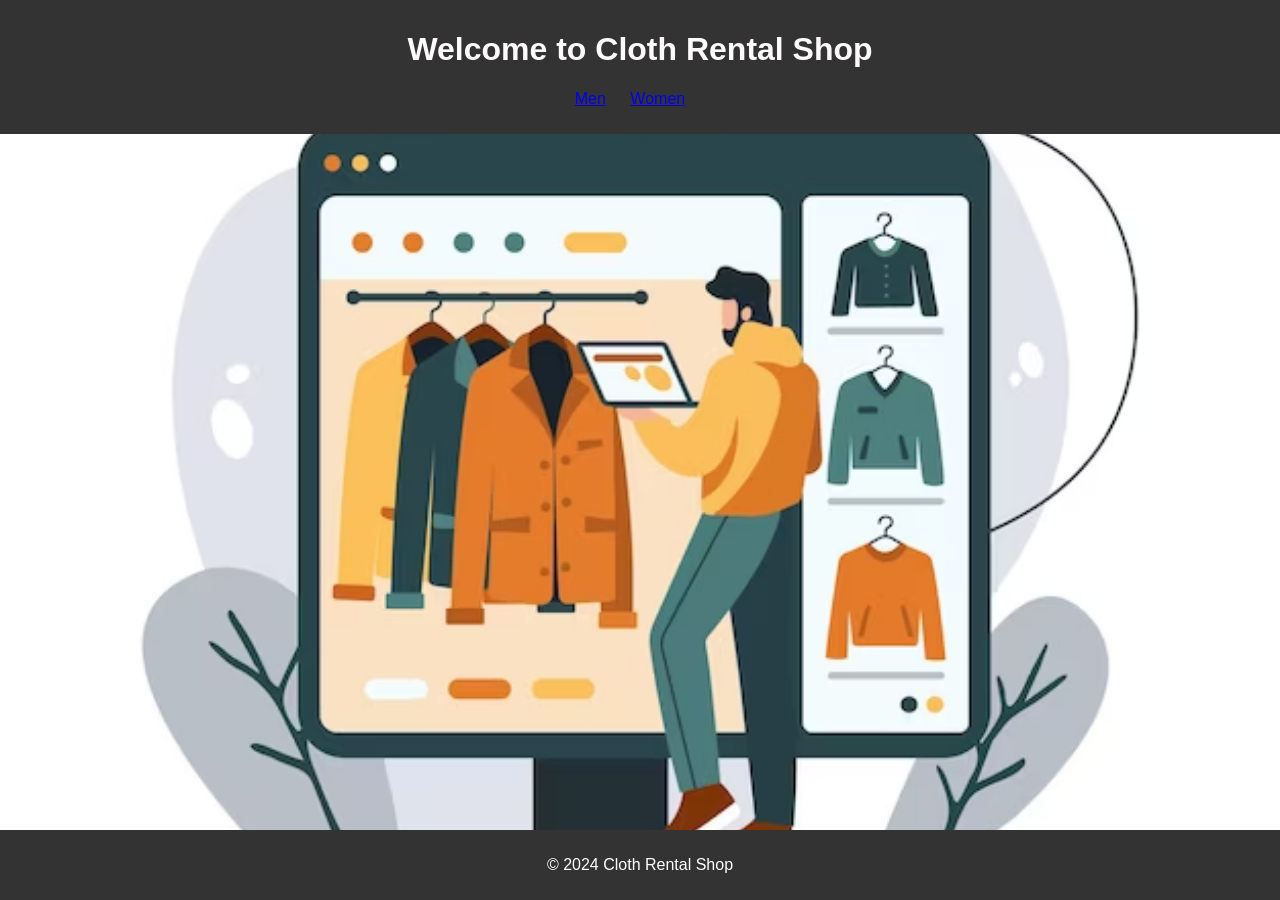
<file: index.html>
<!DOCTYPE html>
<html lang="en">
<head>
    <meta charset="UTF-8">
    <meta name="viewport" content="width=device-width, initial-scale=1.0">
    <title>Cloth Rental Shop</title>
    <link rel="stylesheet" href="styles.css">
</head>
<body>
    <header>
        <h1>Welcome to Cloth Rental Shop</h1>
        <nav>
            <ul>
                <li><a href="men.html">Men</a></li>
                <!-- Updated the href attribute to point to women.html -->
                <li><a href="women.html">Women</a></li>
                <!-- Add more sections as needed -->
            </ul>
        </nav>
    </header>
    <div class="background">
        <div class="container">
            <!-- Content will be dynamically loaded here -->
            <section id="men">
                <h2>Men's Collection</h2>
                <!-- Display men's clothing items -->
            </section>
            <section id="women">
                <h2>Women's Collection</h2>
                <!-- Display women's clothing items -->
            </section>
        </div>
    </div>
    <footer>
        <p>&copy; 2024 Cloth Rental Shop</p>
    </footer>
    <script src="script.js"></script>
</body>
</html>
</file>
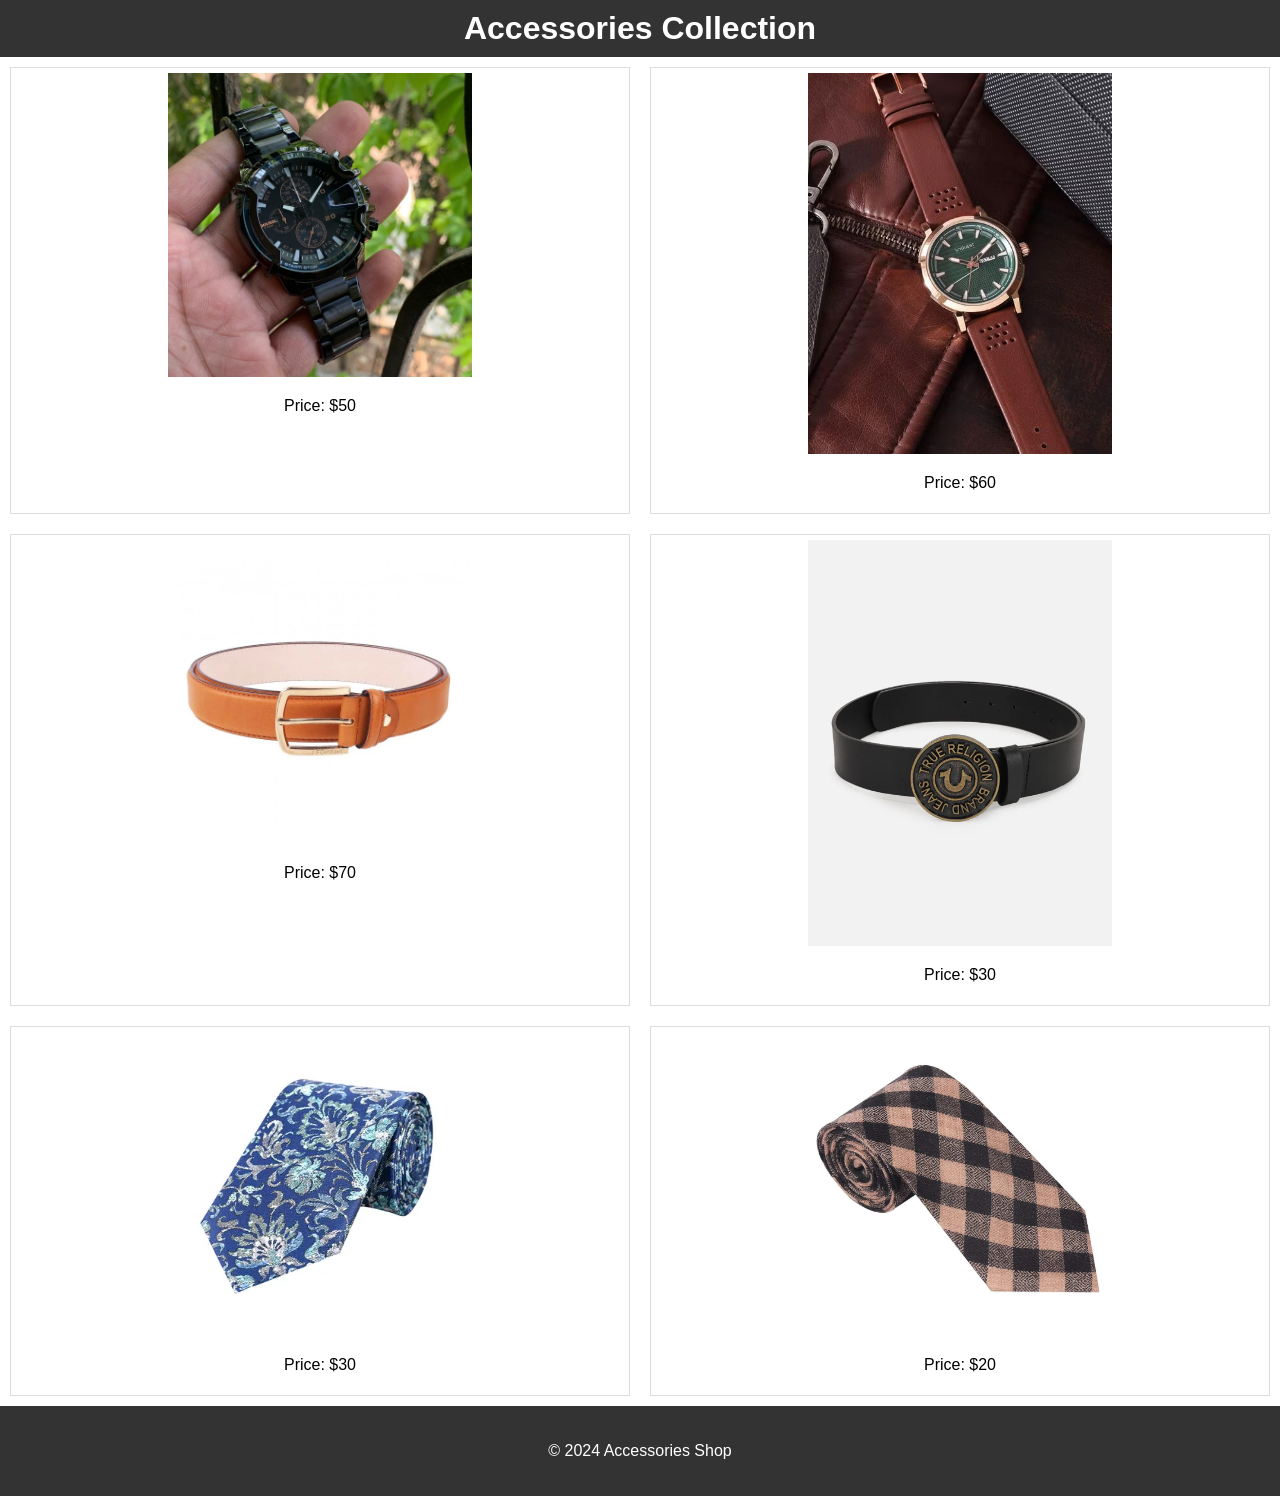
<file: Accessories.html>
<!DOCTYPE html>
<html lang="en">
<head>
    <meta charset="UTF-8">
    <meta name="viewport" content="width=device-width, initial-scale=1.0">
    <title>Accessories</title>
    <link rel="stylesheet" href="Accessories.css">
</head>
<body>
    <header>
        <h1>Accessories Collection</h1>
    </header>

    <div class="grid-container" id="gridContainer">
        <!-- Items will be dynamically added here -->
    </div>

    <footer>
        <p>&copy; 2024 Accessories Shop</p>
    </footer>

    <script src="Accessories.js"></script>
</body>
</html>
</file>
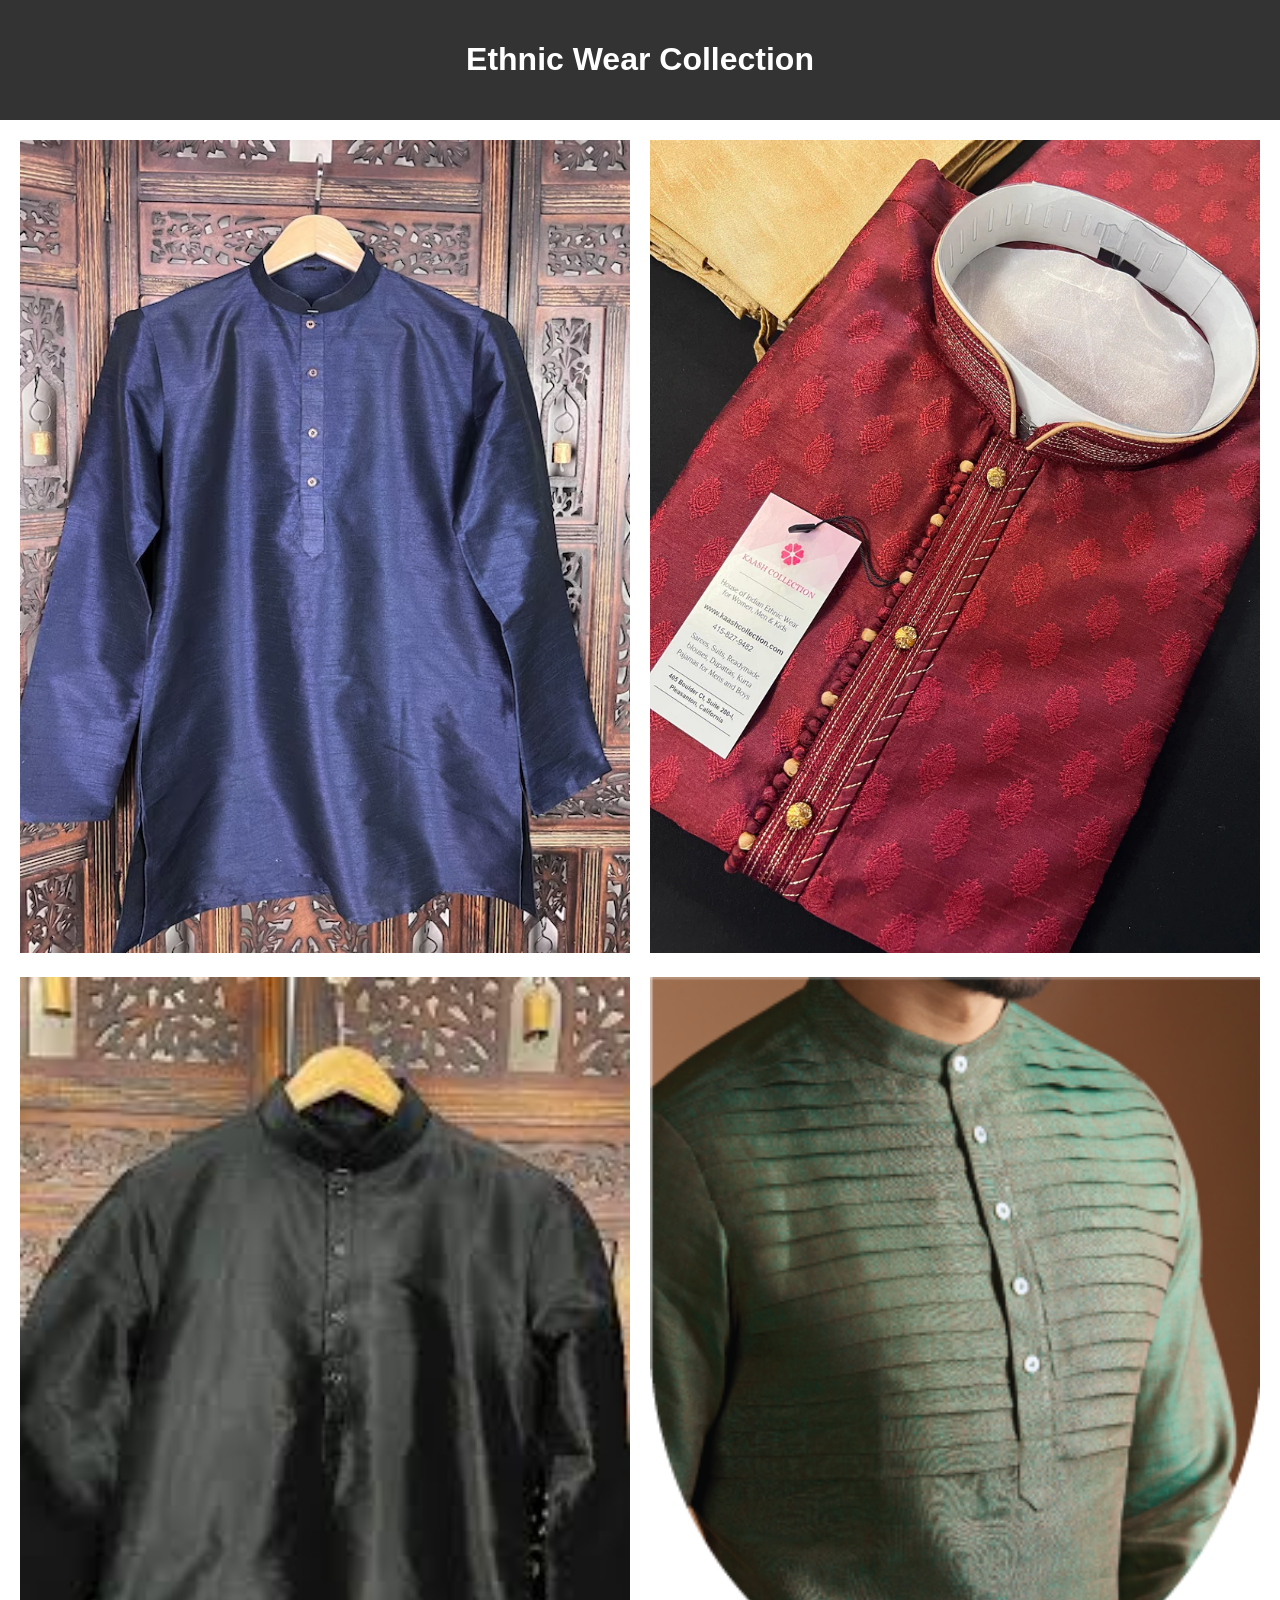
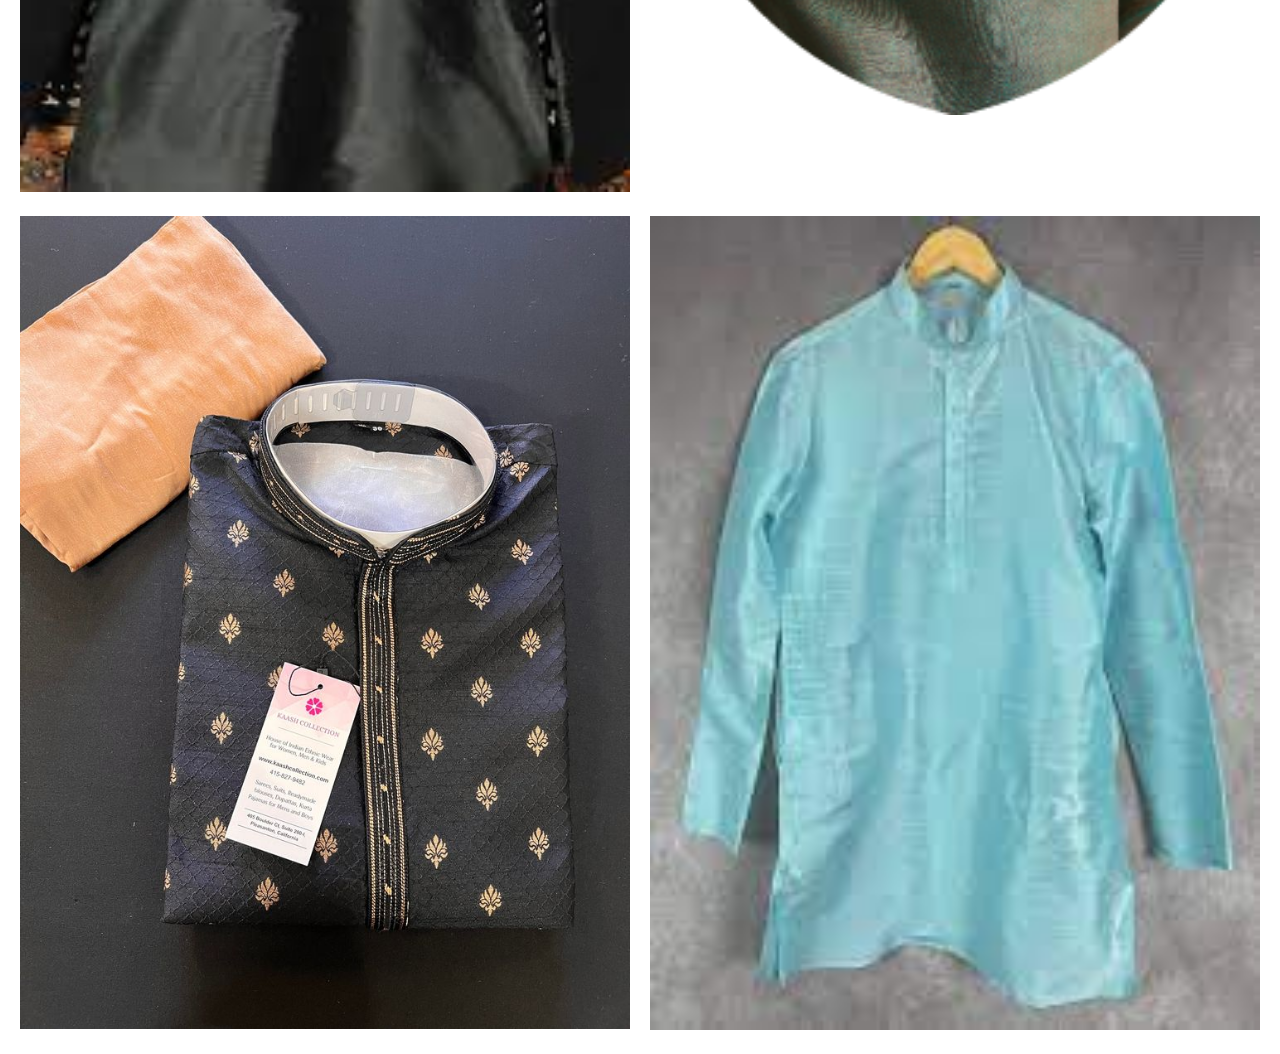
<file: Ethnic.html>
<!DOCTYPE html>
<html lang="en">
<head>
    <meta charset="UTF-8">
    <meta name="viewport" content="width=device-width, initial-scale=1.0">
    <title>Ethnic Wear</title>
    <link rel="stylesheet" href="men-ethnic.css">
</head>
<body>
    <header>
        <h1>Ethnic Wear Collection</h1>
    </header>

    <div class="grid-container" id="gridContainer">
        <!-- Items will be dynamically added here -->
    </div>

    <div class="item-details-container" id="itemDetailsContainer">
        <!-- Item details will be dynamically added here -->
    </div>

    <script src="men-ethnic.js"></script>
</body>
</html>
</file>
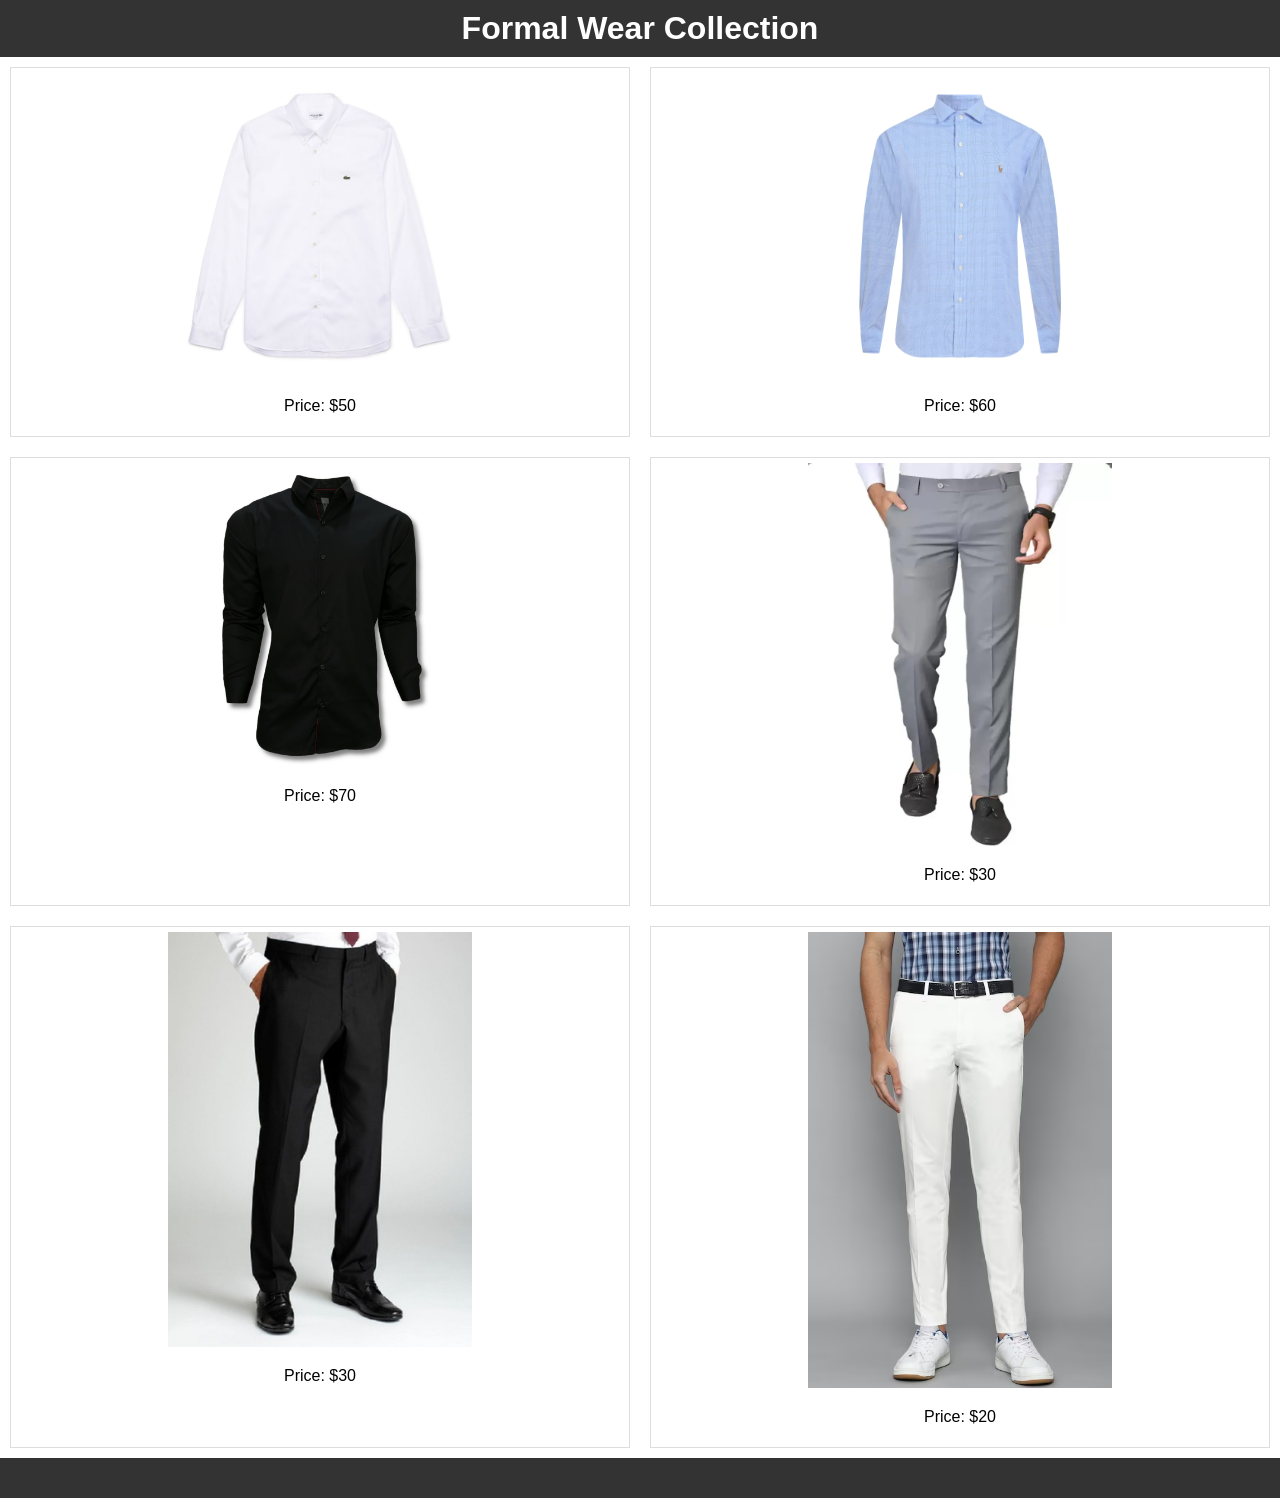
<file: Formals.html>
<!DOCTYPE html>
<html lang="en">
<head>
    <meta charset="UTF-8">
    <meta name="viewport" content="width=device-width, initial-scale=1.0">
    <title>Accessories</title>
    <link rel="stylesheet" href="Formals.css">
</head>
<body>
    <header>
        <h1>Formal Wear Collection</h1>
    </header>

    <div class="grid-container" id="gridContainer">
        <!-- Items will be dynamically added here -->
    </div>

    <footer>
       
    </footer>

    <script src="Formals.js"></script>
</body>
</html>
</file>
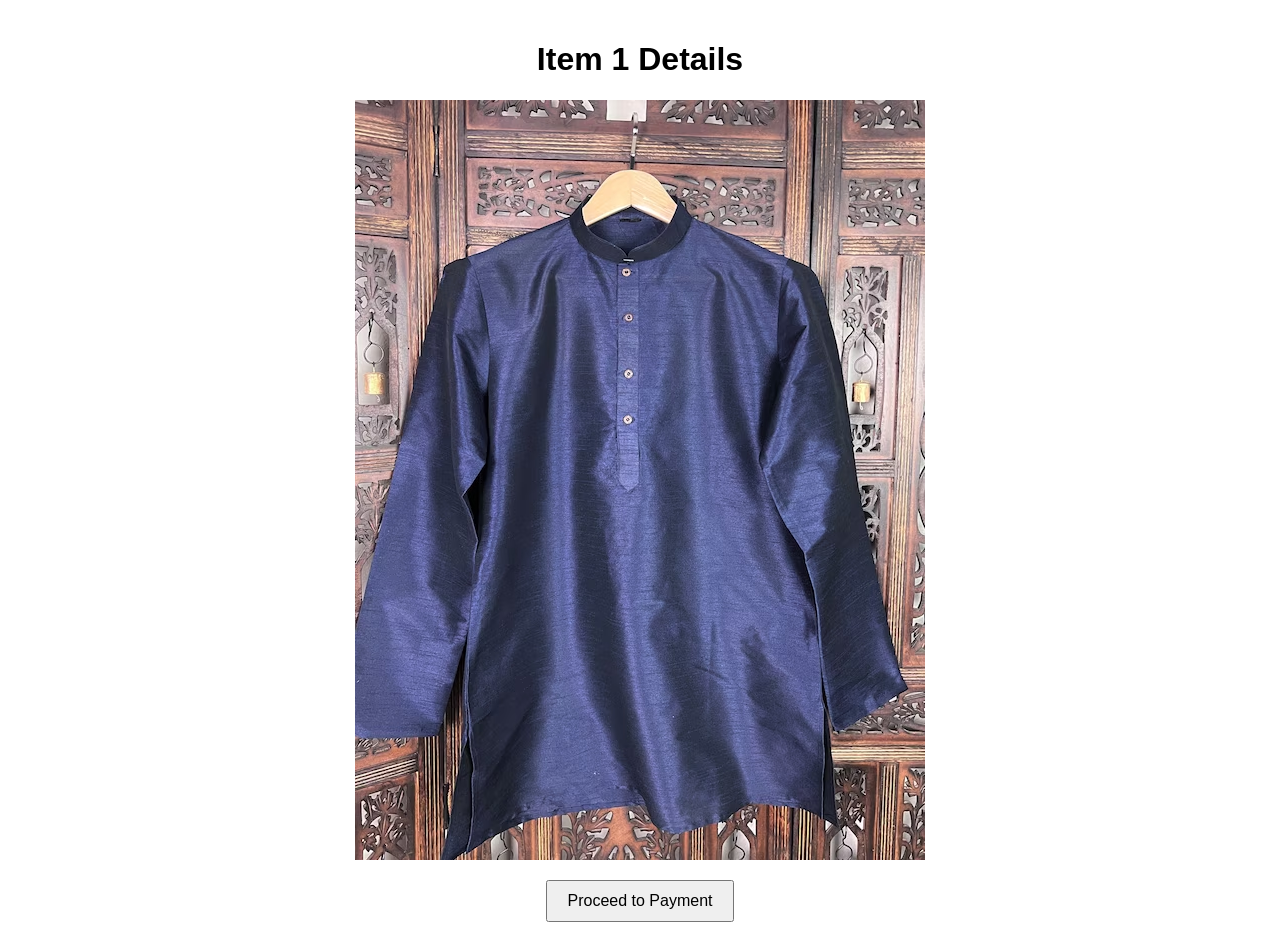
<file: item1.html>
<!DOCTYPE html>
<html lang="en">
<head>
    <meta charset="UTF-8">
    <meta name="viewport" content="width=device-width, initial-scale=1.0">
    <title>Item 1 Details</title>
    <link rel="stylesheet" href="item1.css">
</head>
<body>
    <div class="container">
        <h1>Item 1 Details</h1>
        <img src="item1.jpg" alt="Item 1 Image" id="itemImage">
        <button id="showPaymentButton">Proceed to Payment</button>

        <div id="sizeSelection" style="display: none;">
            <h2>Select Size</h2>
            <button id="sizeSmallButton">Small</button>
            <button id="sizeMediumButton">Medium</button>
            <button id="sizeLargeButton">Large</button>
        </div>

        <button id="goBackButton" style="display: none;">Go Back</button>
    </div>

    <script src="item1.js"></script>
</body>
</html>
</file>
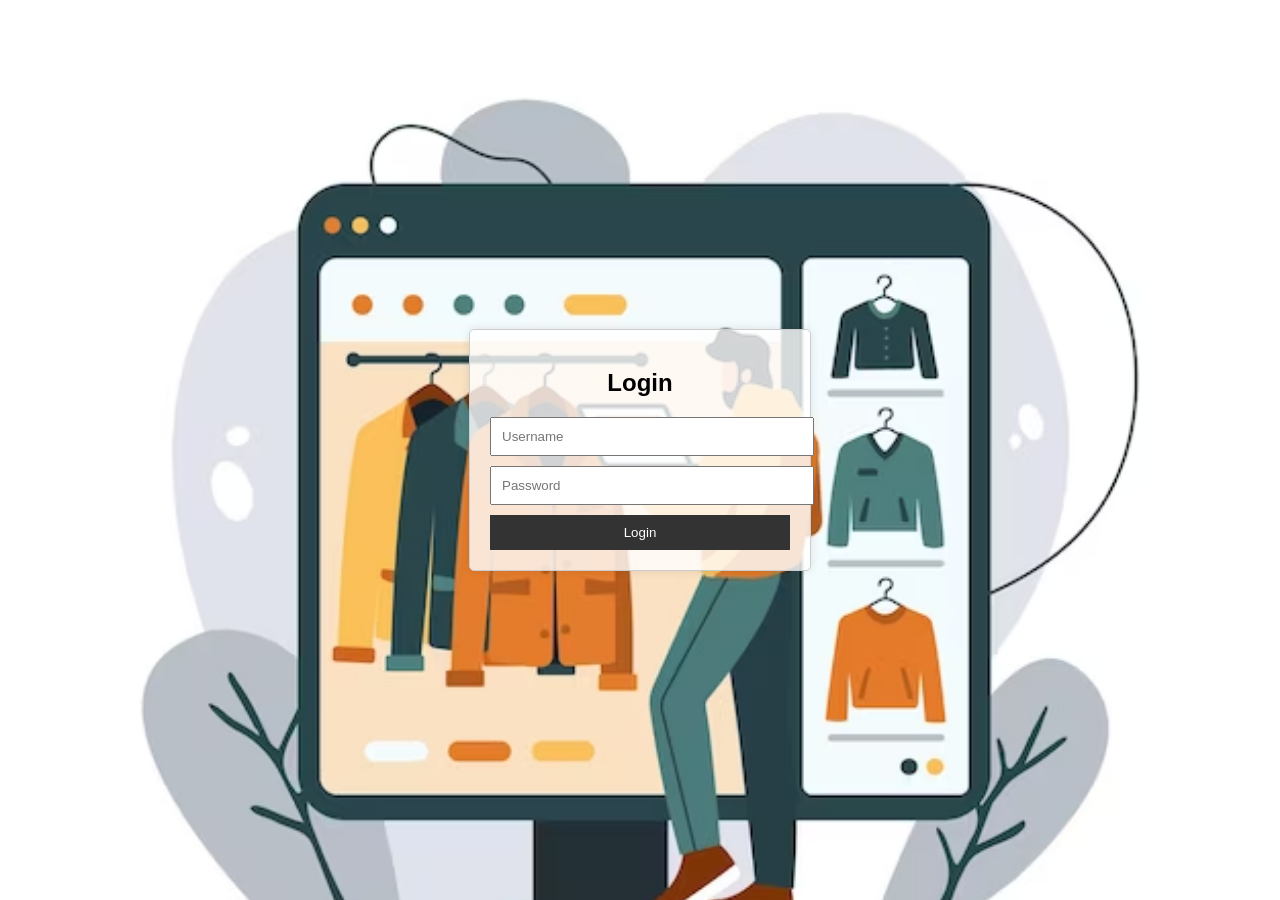
<file: login.html>
<!DOCTYPE html>
<html lang="en">
<head>
    <meta charset="UTF-8">
    <meta name="viewport" content="width=device-width, initial-scale=1.0">
    <title>Login</title>
    <link rel="stylesheet" href="login.css">
</head>
<body>
    <div class="login-container">
        <h2>Login</h2>
        <form id="login-form" action="./login.php" method="post">
            <input type="text" id="username" name="username" placeholder="Username" required>
            <input type="password" id="password" name="password" placeholder="Password" required>
            <button type="submit">Login</button>
        </form>
    </div>
    <!--<script src="login.js"></script>-->
</body>
</html>
</file>
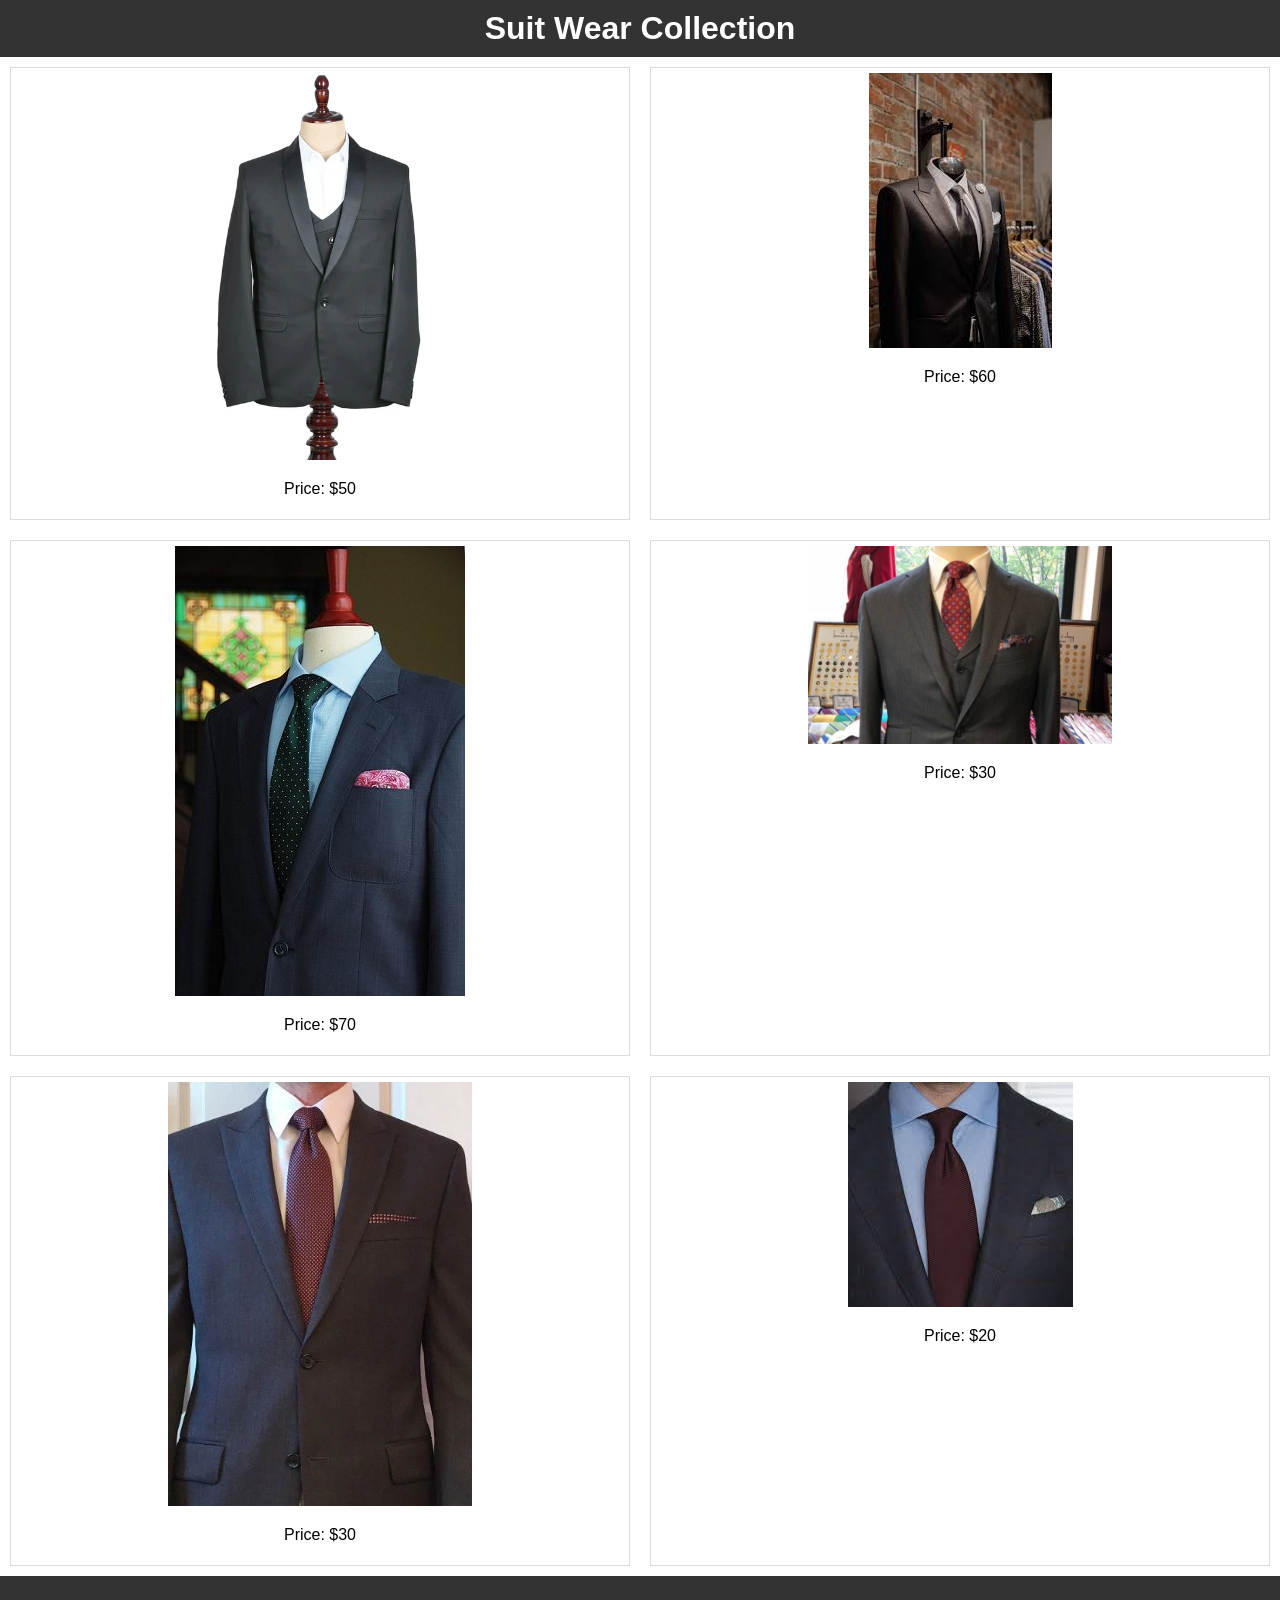
<file: Suits.html>
<!DOCTYPE html>
<html lang="en">
<head>
    <meta charset="UTF-8">
    <meta name="viewport" content="width=device-width, initial-scale=1.0">
    <title>Accessories</title>
    <link rel="stylesheet" href="suits.css">
</head>
<body>
    <header>
        <h1>Suit Wear Collection</h1>
    </header>

    <div class="grid-container" id="gridContainer">
        <!-- Items will be dynamically added here -->
    </div>

    <footer>
        
    </footer>

    <script src="suits.js"></script>
</body>
</html>
</file>
<file: styles.css>
body {
    font-family: Arial, sans-serif;
    margin: 0;
    padding: 0;
}

header {
    background-color: #333;
    color: #fcfafa;
    padding: 10px 0;
    text-align: center;
}

nav ul {
    list-style-type: none;
    padding: 0;
}

nav ul li {
    display: inline;
    margin-right: 20px;
}

.container {
    max-width: 800px;
    margin: 20px auto;
    padding: 0 20px;
}

footer {
    background-color: #333;
    color: #fff;
    text-align: center;
    padding: 10px 0;
    position: fixed;
    bottom: 0;
    width: 100%;
}

.background {
    background-image: url('background.jpg'); /* Add your background image URL */
    background-size: cover;
    background-repeat: no-repeat;
    background-position: center;
    width: 100%;
    height: 100%;
    position: absolute;
    top: 0;
    left: 0;
    z-index: -1;
}
</file>
<file: Accessories.css>
/* men-accessories.css */
body {
    font-family: Arial, sans-serif;
    margin: 0;
    padding: 0;
}

header {
    background-color: #333;
    color: #fff;
    padding: 10px 0;
    text-align: center;
}

header h1 {
    margin: 0;
}

.grid-container {
    display: grid;
    grid-template-columns: repeat(2, 1fr); /* Two columns */
    grid-template-rows: repeat(2, auto); /* Two rows */
    grid-gap: 20px;
    padding: 10px;
}

.grid-item {
    border: 1px solid #ddd;
    padding: 5px; /* Reduce padding */
    text-align: center;
}

.grid-item img {
    max-width: 50%; /* Ensure image fits within item */
    height: auto; /* Maintain aspect ratio */
}

footer {
    background-color: #333;
    color: #fff;
    padding: 20px 0;
    text-align: center;
}
</file>
<file: men-ethnic.css>
body {
    font-family: Arial, sans-serif;
    margin: 0;
    padding: 0;
}

header {
    background-color: #333;
    color: #fff;
    text-align: center;
    padding: 20px 0;
}

.grid-container {
    display: grid;
    grid-template-columns: repeat(2, 1fr);
    gap: 20px;
    padding: 20px;
}

.grid-item img {
    width: 100%;
    height: auto;
    cursor: pointer;
}

.item-details-container {
    display: none;
    position: fixed;
    top: 0;
    left: 0;
    width: 50%;
    height: 100%;
    background-color: rgba(0, 0, 0, 0.5);
    justify-content: center;
    align-items: center;
    z-index: 1000;
}

.item-details {
    background-color: #fff;
    padding: 10px;
    border-radius: 5px;
    box-shadow: 0 0 10px rgba(0, 0, 0, 0.3);
    text-align: center;
}

.item-details img {
    max-width: 50%;
    height: auto;
    margin-bottom: 10px;
}

.size-selection {
    margin-bottom: 5px;
}

.payment-button {
    background-color: #007bff;
    color: #fff;
    padding: 5px 5px;
    border: none;
    border-radius: 5px;
    cursor: pointer;
}
</file>
<file: Formals.css>
/* men-accessories.css */
body {
    font-family: Arial, sans-serif;
    margin: 0;
    padding: 0;
}

header {
    background-color: #333;
    color: #fff;
    padding: 10px 0;
    text-align: center;
}

header h1 {
    margin: 0;
}

.grid-container {
    display: grid;
    grid-template-columns: repeat(2, 1fr); /* Two columns */
    grid-template-rows: repeat(2, auto); /* Two rows */
    grid-gap: 20px;
    padding: 10px;
}

.grid-item {
    border: 1px solid #ddd;
    padding: 5px; /* Reduce padding */
    text-align: center;
}

.grid-item img {
    max-width: 50%; /* Ensure image fits within item */
    height: auto; /* Maintain aspect ratio */
}

footer {
    background-color: #333;
    color: #fff;
    padding: 20px 0;
    text-align: center;
}
</file>
<file: item1.css>
/* item1.css */

body {
    font-family: Arial, sans-serif;
    margin: 0;
    padding: 0;
}

h1, h2 {
    text-align: center;
}

.container {
    max-width: 800px;
    margin: 0 auto;
    padding: 20px;
}

#itemImage {
    display: block;
    margin: 0 auto;
    max-width: 100%;
    height: auto;
    margin-bottom: 20px;
}

button {
    display: block;
    margin: 0 auto;
    padding: 10px 20px;
    font-size: 16px;
    cursor: pointer;
}

#goBackButton {
    margin-top: 20px;
}

#sizeSelection {
    text-align: center;
}
</file>
<file: login.css>
body {
    font-family: Arial, sans-serif;
    margin: 0;
    padding: 0;
    background-image: url('background.jpg');
    background-size: cover;
    background-repeat: no-repeat;
    display: flex;
    justify-content: center;
    align-items: center;
    min-height: 100vh;
}

.login-container {
    width: 300px; /* Set the desired width for the login container */
    max-width: 80%; /* Alternatively, you can use percentage for responsiveness */
    padding: 20px;
    border: 1px solid #ccc;
    border-radius: 5px;
    background-color: rgba(255, 255, 255, 0.8); /* Semi-transparent white background for the login container */
    box-shadow: 0 0 10px rgba(0, 0, 0, 0.1); /* Add a subtle box shadow for depth */
}

.login-container h2 {
    text-align: center;
    margin-bottom: 20px;
}

.login-container input {
    width: 100%; /* Make input fields fill the entire width of the container */
    padding: 10px;
    margin-bottom: 10px;
}

.login-container button {
    width: 100%;
    padding: 10px;
    background-color: #333;
    color: #fff;
    border: none;
    cursor: pointer;
}

.login-container button:hover {
    background-color: #555;
}
</file>
<file: suits.css>
/* men-suits.css */
body {
    font-family: Arial, sans-serif;
    margin: 0;
    padding: 0;
}

header {
    background-color: #333;
    color: #fff;
    padding: 10px 0;
    text-align: center;
}

header h1 {
    margin: 0;
}

.grid-container {
    display: grid;
    grid-template-columns: repeat(2, 1fr); /* Two columns */
    grid-template-rows: repeat(2, auto); /* Two rows */
    grid-gap: 20px;
    padding: 10px;
}

.grid-item {
    border: 1px solid #ddd;
    padding: 5px; /* Reduce padding */
    text-align: center;
}

.grid-item img {
    max-width: 50%; /* Ensure image fits within item */
    height: auto; /* Maintain aspect ratio */
}

footer {
    background-color: #333;
    color: #fff;
    padding: 20px 0;
    text-align: center;
}
</file>
